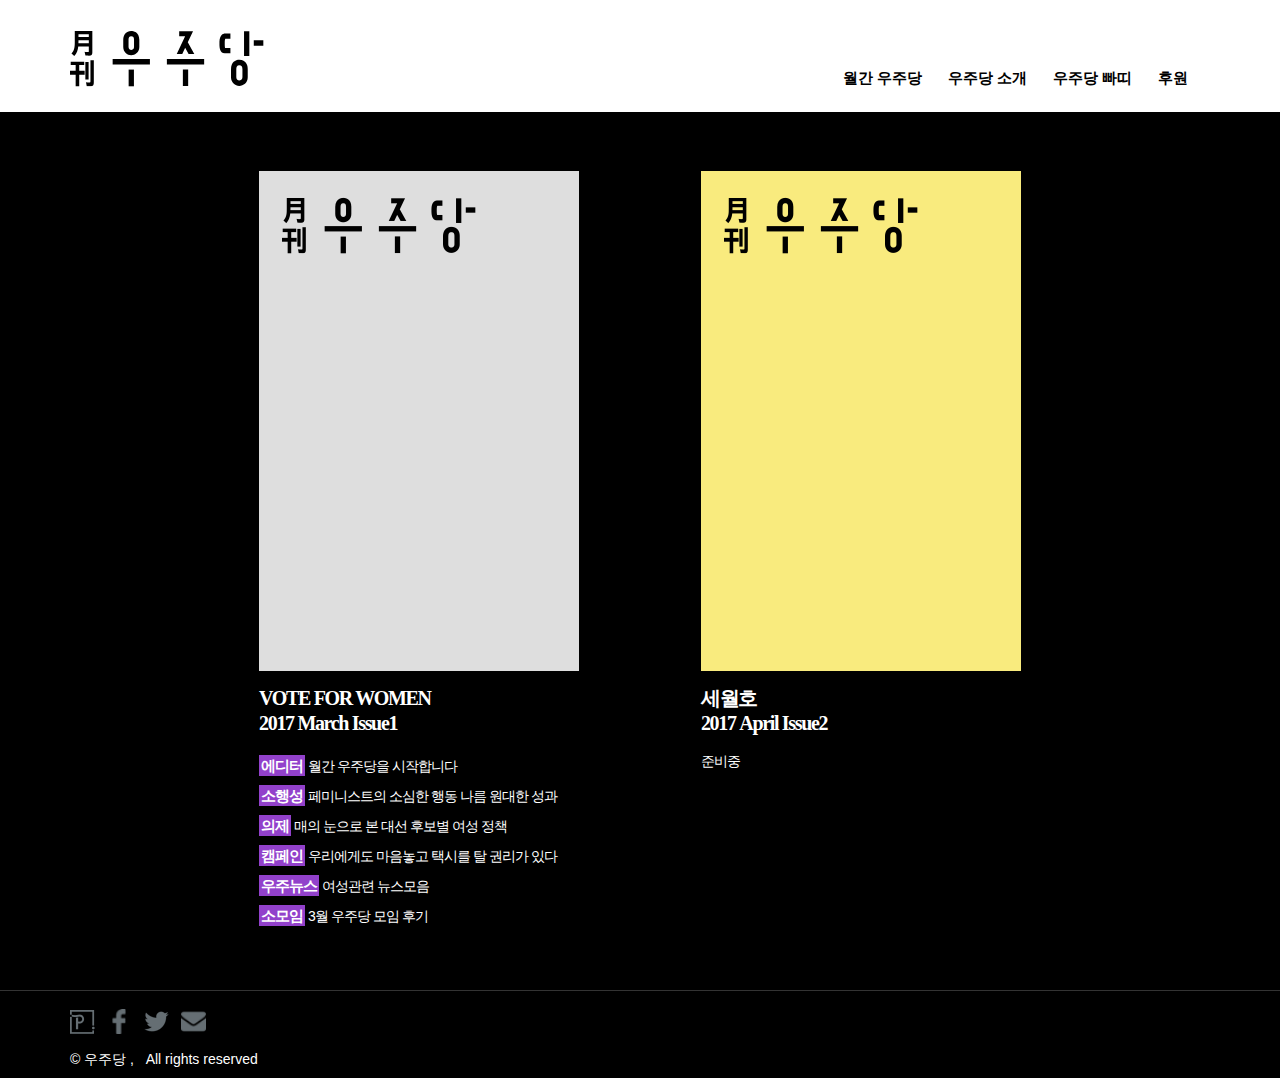
<file: index.html>
<html>
<meta http-equiv="Content-Type" content="text/html; charset=utf-8">
<meta name="viewport" content="width=device-width, initial-scale=1.0" />
<head>
    <script src="https://cdnjs.cloudflare.com/ajax/libs/jquery/2.2.1/jquery.min.js"></script>
    <link rel="stylesheet" href="https://maxcdn.bootstrapcdn.com/bootstrap/3.3.2/css/bootstrap.min.css">
    <script src="https://maxcdn.bootstrapcdn.com/bootstrap/3.3.2/js/bootstrap.min.js"></script>
    <title>월간우주당</title>
    <link rel="stylesheet" type="text/css" href="./stylesheets/index.css">
    <link rel="stylesheet" type="text/css" href="./stylesheets/common.css">
    <script src="./javascripts/index.js"></script>
    <meta property="og:url" content="http://zine.wouldyouparty.org/index.html" />
    <meta property="og:site_name" content="월간우주당" />
    <meta property="og:title" content="월간우주당" />
    <meta property="og:image" content="./images/march_seo.png" />
    <meta property="og:description" content="매거진형 정치 참여 프로젝트 <월간우주당>" />
    <meta property="og:type" content="website" />
    <meta name="twitter:site_name" content="월간우주당" />
    <meta name="twitter:site" content="@parti_xyz" />
    <meta name="twitter:card" content="summary" />
    <meta name="twitter:title" content="직접 민주주의 플랫폼, 우주당" />
    <meta name="twitter:description" content="매거진형 정치 참여 프로젝트 #월간우주당을 소개합니다! @wouldyouparty" />
    <meta name="twitter:image" content="./images/march_seo.png" />
    <meta name="image" content="./images/march_seo.png" />
    <meta name="description" content="매거진형 정치 참여 프로젝트 <월간우주당>을 소개합니다!" />
    <meta name="keywords" content="우주당, 월간우주당, 우리가주인이당, 여성, 여성인권, 페미니즘, 소행성, 여성정책, 선거, 대선" />
    <link href='./images/favicon.png' rel='icon' sizes='32x32' type='image/png'>
    <meta content='#ffffff' name='theme-color'>
    <title>월간우주당 - VOTE FOR WOMEN</title>
</head>
<body>
    <div class="mobile-open-menu" style="display:none;">
        <img src="./images/group_close.png" id="closeBtn" style="float:right;cursor:pointer;margin-right:23px;margin-top:-10px;"/>
        <br/>
        <ul>
            <li><a href="#">월간 우주당</a></li>
            <li><a href="https://medium.com/%EC%9A%B0%EB%A6%AC%EA%B0%80-%EC%A3%BC%EC%9D%B8%EC%9D%B4%EB%8B%B9/%EC%A7%81%EC%A0%91-%EB%AF%BC%EC%A3%BC%EC%A3%BC%EC%9D%98-%ED%94%84%EB%A1%9C%EC%A0%9D%ED%8A%B8-%EC%A0%95%EB%8B%B9-%EC%9A%B0%EB%A6%AC%EA%B0%80-%EC%A3%BC%EC%9D%B8%EC%9D%B4%EB%8B%B9-66e951b4f45b#.pek2ekaon" target="_blank">우주당 소개</a></li>
            <li><a href="https://wouldyou.parti.xyz" target="_blank">우주당 빠띠</a></li>
            <li><a href="https://goo.gl/forms/P5toLtywmFPwruGw1" target="_blank">후원</a></li>
        </ul>
    </div>
    <div class="header">
        <div class="container">
            <div class="logo">
                <svg width="194px" height="57px" viewBox="0 0 194 57" version="1.1" xmlns="http://www.w3.org/2000/svg" xmlns:xlink="http://www.w3.org/1999/xlink">
                    <!-- Generator: Sketch 42 (36781) - http://www.bohemiancoding.com/sketch -->
                    <defs>
                        <polygon id="path-1" points="0 55.7012195 193.57582 55.7012195 193.57582 0.0344817073 0 0.0344817073"></polygon>
                    </defs>
                    <g id="Page-1" stroke="none" stroke-width="1" fill="none" fill-rule="evenodd">
                        <g id="PC-Copy-2" transform="translate(-49.000000, -30.000000)">
                            <g id="Group" transform="translate(49.000000, 30.000000)">
                                <g id="Page-1-Copy-2">
                                    <polygon id="Fill-1" fill="#000000" points="42.6495289 34.4366159 79.917558 34.4366159 79.917558 29.10875 42.6495289 29.10875"></polygon>
                                    <polygon id="Fill-2" fill="#000000" points="58.6358525 56.2953659 63.9303556 56.2953659 63.9303556 39.5770427 58.6358525 39.5770427"></polygon>
                                    <g id="Group-15" transform="translate(0.000000, 0.849665)">
                                        <path d="M61.1891651,0.034570122 C63.0969437,0.034570122 69.3211703,0.679112805 69.3211703,8.97771037 L69.3211703,16.2082591 C69.3211703,21.5538079 65.1312631,24.4387774 61.1891651,24.4387774 C57.2848535,24.4387774 53.2460924,21.3601799 53.2460924,16.2082591 L53.2460924,8.97771037 C53.2460924,6.81685671 53.6845915,5.05652134 54.5879523,3.59502744 C55.9869314,1.33249695 58.3929645,0.034570122 61.1891651,0.034570122 Z M61.1891651,5.36243598 C59.1091504,5.36243598 58.5405954,6.94771037 58.5405954,8.97771037 L58.5405954,16.2082591 C58.5405954,18.3019177 60.1021443,19.1100274 61.1891651,19.1100274 C62.2761859,19.1100274 64.0266672,18.4920091 64.0266672,16.2082591 L64.0266672,8.97771037 C64.0266672,6.31466159 63.2691798,5.36243598 61.1891651,5.36243598 Z" id="Fill-3" fill="#000000"></path>
                                        <mask id="mask-2" fill="white">
                                            <use xlink:href="#path-1"></use>
                                        </mask>
                                        <g id="Clip-6"></g>
                                        <polygon id="Fill-5" fill="#000000" mask="url(#mask-2)" points="174.032293 25.1159451 179.327675 25.1159451 179.327675 0.485396341 174.032293 0.485396341"></polygon>
                                        <polygon id="Fill-7" fill="#000000" mask="url(#mask-2)" points="183.775057 14.8412805 193.57582 14.8412805 193.57582 9.51341463 183.775057 9.51341463"></polygon>
                                        <path d="M169.261528,29.0092835 C165.451244,29.0092835 161.002982,31.4636738 161.002982,38.3847713 L161.002982,46.478247 C161.002982,51.8458994 165.201677,55.0544665 169.261528,55.0544665 C173.367954,55.0544665 177.732733,52.0483689 177.732733,46.478247 L177.732733,38.3847713 C177.732733,36.6288567 177.540286,34.0515701 175.874165,31.9358079 C174.824052,30.600747 172.824883,29.0092835 169.261528,29.0092835 M169.261528,34.3362652 C171.590231,34.3362652 172.437351,35.4016616 172.437351,38.3847713 L172.437351,46.478247 C172.437351,49.0334299 170.479484,49.7266006 169.261528,49.7266006 C168.044452,49.7266006 166.298364,48.8203506 166.298364,46.478247 L166.298364,38.3847713 C166.298364,36.1116311 166.933704,34.3362652 169.261528,34.3362652" id="Fill-8" fill="#000000" mask="url(#mask-2)"></path>
                                        <path d="M160.415622,22.4524543 L154.741496,22.4524543 C149.446993,22.4524543 149.446993,15.4765396 149.446993,12.8515091 L149.446115,12.5137652 C149.437327,10.2052591 149.422388,6.34242378 151.61752,4.1258689 C152.596454,3.13739329 153.873286,2.6148628 155.309173,2.6148628 L160.415622,2.6148628 L160.415622,7.9436128 L155.318839,7.9436128 C155.037637,8.29903963 154.729194,9.3936128 154.741496,12.4934299 L154.741496,12.8515091 C154.741496,15.0397713 154.878582,16.4729726 155.149239,17.1245884 L160.415622,17.1245884 L160.415622,22.4524543 Z" id="Fill-9" fill="#000000" mask="url(#mask-2)"></path>
                                        <polygon id="Fill-10" fill="#000000" mask="url(#mask-2)" points="112.870897 55.2679878 118.166278 55.2679878 118.166278 38.5496646 112.870897 38.5496646"></polygon>
                                        <polygon id="Fill-11" fill="#000000" mask="url(#mask-2)" points="96.884573 33.5869512 134.151723 33.5869512 134.151723 28.2590854 96.884573 28.2590854"></polygon>
                                        <polygon id="Fill-12" fill="#000000" mask="url(#mask-2)" points="124.297445 23.1224604 117.792895 11.4747165 123.032915 0.441454268 109.178453 0.441454268 109.178453 5.45633232 115.127629 5.45633232 106.739906 23.1198079 112.262886 23.1198079 115.164537 17.0077043 118.575866 23.1091982"></polygon>
                                        <path d="M8.48878002,6.08469512 L18.8062506,6.08469512 L18.8062506,3.32615854 L8.48878002,3.32615854 L8.48878002,6.08469512 Z M8.42990339,12.2834451 L18.8062506,12.2834451 L18.8062506,9.40643293 L8.48878002,9.40643293 C8.48878002,10.4444207 8.45978108,11.3939939 8.42990339,12.2834451 L8.42990339,12.2834451 Z M22.3432423,21.6553963 C22.3432423,23.8197866 21.3994587,24.9178963 18.9820018,24.9178963 C18.2157268,24.9178963 17.0373154,24.8869512 15.4450101,24.7693598 C15.1515057,23.4643598 14.9151204,22.3370732 14.5908596,21.0028963 C15.9169019,21.2398476 17.0970708,21.2699085 17.7447138,21.2699085 C18.5109887,21.2699085 18.8062506,21.121372 18.8062506,20.3194512 L18.8062506,15.6042988 L8.25239474,15.6042988 C7.84025832,19.4308841 6.80859913,22.3070122 4.27338895,25.2733232 L1.4736733,22.6341463 C4.74528076,19.1346951 4.77427969,15.2780488 4.77427969,10.5337195 L4.77427969,0.0344817073 L22.3432423,0.0344817073 L22.3432423,21.6553963 Z" id="Fill-13" fill="#000000" mask="url(#mask-2)"></path>
                                        <path d="M23.8171792,51.3116098 C23.8171792,54.1302683 23.2864108,55.4043232 20.7810783,55.4043232 C20.1914332,55.4043232 18.0103616,55.3150244 16.7423171,55.2858476 L16.0050411,51.4309695 C17.3908388,51.578622 18.3934991,51.6378598 19.6307871,51.6378598 C20.2503099,51.6670366 20.4568175,51.3116098 20.4568175,50.6591098 L20.4568175,29.3653293 L23.8171792,29.3653293 L23.8171792,51.3116098 Z M15.3565194,48.7608476 L18.5991279,48.7608476 L18.5991279,31.0558171 L15.3565194,31.0558171 L15.3565194,48.7608476 Z M5.65945031,55.7013963 L5.65945031,43.8679817 L-0.000615128986,43.8679817 L-0.000615128986,40.0122195 L5.65945031,40.0122195 L5.65945031,34.2581951 L0.706783206,34.2581951 L0.706783206,30.7888049 L14.207107,30.7888049 L14.207107,34.2581951 L9.22631968,34.2581951 L9.22631968,40.0122195 L14.6491211,40.0122195 L14.6491211,43.8679817 L9.22631968,43.8679817 L9.22631968,55.7013963 L5.65945031,55.7013963 Z" id="Fill-14" fill="#000000" mask="url(#mask-2)"></path>
                                    </g>
                                </g>
                            </g>
                        </g>
                    </g>
                </svg>
            </div>
            <div class="mobile-menu">
                <img src="images/group_black.png"/>
            </div>
            <div class="menu">
                <ul>
                    <li><a href="#">월간 우주당</a></li>
                    <li><a href="https://medium.com/%EC%9A%B0%EB%A6%AC%EA%B0%80-%EC%A3%BC%EC%9D%B8%EC%9D%B4%EB%8B%B9/%EC%A7%81%EC%A0%91-%EB%AF%BC%EC%A3%BC%EC%A3%BC%EC%9D%98-%ED%94%84%EB%A1%9C%EC%A0%9D%ED%8A%B8-%EC%A0%95%EB%8B%B9-%EC%9A%B0%EB%A6%AC%EA%B0%80-%EC%A3%BC%EC%9D%B8%EC%9D%B4%EB%8B%B9-66e951b4f45b#.pek2ekaon" target="_blank">우주당 소개</a></li>
                    <li><a href="https://wouldyou.parti.xyz" target="_blank">우주당 빠띠</a></li>
                    <li><a href="https://goo.gl/forms/P5toLtywmFPwruGw1" target="_blank">후원</a></li>
                </ul>
            </div>
        </div>
    </div>
    <div class="container text-center">
            <div class="zine" id="201703">
                <div class="cover">
                    <img src="./images/page_1_copy_2.png"/>
                </div>
                <div class="sub-title">
                    VOTE FOR WOMEN<br/>
                    2017 March Issue1
                </div>
                <div class="list">
                    <ul>
                        <li>
                            <span class="gubun">에디터</span>
                            <a href="https://medium.com/%EC%9A%B0%EB%A6%AC%EA%B0%80-%EC%A3%BC%EC%9D%B8%EC%9D%B4%EB%8B%B9/%EC%9B%94%EA%B0%84%EC%9A%B0%EC%A3%BC%EB%8B%B9%EC%9D%B4-%EC%8B%9C%EC%9E%91%EB%90%A9%EB%8B%88%EB%8B%A4-ea978620e80f#.3f1dcnqop" target="_blank">
                                월간 우주당을 시작합니다
                            </a>
                        </li>
                        <li>
                            <span class="gubun">소행성</span>
                            <a href="./201703.html#anchor-femi-section">페미니스트의 소심한 행동 나름 원대한 성과</a>
                        </li>
                        <li>
                            <span class="gubun">의제</span>
                            <a href="./201703.html#anchor-vote-section">매의 눈으로 본 대선 후보별 여성 정책</a>
                        </li>
                        <li>
                            <span class="gubun">캠페인</span>
                            <a href="./201703.html#anchor-taxi-section">우리에게도 마음놓고 택시를 탈 권리가 있다</a>
                        </li>
                        <li>
                            <span class="gubun">우주뉴스</span>
                            <a href="./201703.html#anchor-news-section">여성관련 뉴스모음</a>
                        </li>
                        <li>
                            <span class="gubun">소모임</span>
                            3월 우주당 모임 후기
                        </li>
                    </ul>
                </div>
            </div>
            <div class="zine" id="201704">
                <div class="cover" style="background-color:#F9EB7E;">
                    <img src="./images/page_1_copy_2.png">
                </div>
                <div class="sub-title">
                    세월호<br/>
                    2017 April Issue2
                </div>
                <div class="list">
                    <ul>
                        <li>
                            준비중
                        </li>
                    </ul>
                </div>
            </div>
        </div>
    <!-- common footer -->
    <div class="footer">
        <div class="container">
            <div style="margin-bottom: 10px;">
                <a href="https://wouldyou.parti.xyz" target="_blank"><div class="icon icon-parti"></div>
                <a href="https://www.facebook.com/wouldyouparty.org" target="_blank"><div class="icon icon-facebook"></div></a>
                <a href="https://twitter.com/wouldyouparty" target="_blank"><div class="icon icon-twitter"></div>
                </a>
                <a href="mailto:info@wouldyouparty.org"><div class="icon icon-envelope"></div></a>
            </div>
            <div class="copyright">
                ©
                <a href="http://wouldyouparty.org/" target="_blank"><span>우주당</span></a>
                ,&nbsp;&nbsp;
                All rights reserved
            </div>
        </div>
    </div>
    <!-- common footer -->
</body>
</html>
</file>
<file: stylesheets/index.css>
body{
    background-color:#000000;
}

a{
    color:#000000;
}

a:hover{
    text-decoration: none;
}

ul{
    list-style-type: none;
    margin: 0;
    padding:0;
}

.header{
    height:112px;
    width:100%;
    padding:30px;
    background-color:#ffffff;
}

.menu{
    margin-top:-20px;
}

.header > .container > .menu > ul{
    display:inline;
    float:right;
}

.header > .container > .menu > ul > li{
    font-size:15px;
    display:inline;
    margin-right:22px;
    font-weight:600;
}

.footer{
    border-top:1px solid #333333;
    height:100px;
    background-color:#000000;
    width:100%;
}

.content{
    background-color:#000000;
    height:100%;
}

.footer{
    padding: 18px 20px !important;
    height: 88px !important;
    color:#ffffff;
}

.footer a, .zine a {
    color:#ffffff;
}

.cover{
    width:320px;
    height:500px;
    background-color: #dedede;
    padding:26px 23px;
    cursor:pointer;
    margin:0 auto;
}

.sub-title{
    font-family: 'Apple SD Gothic Neo';
    font-size: 20px;
    color: #ffffff;
    letter-spacing: -0.0667em;
    line-height: 25px;
    font-weight:700;
    display:inline-block;
    margin:15px 0px;
    text-align:left;
}

.gubun{
    background-color:#9241cb;
    color:#ffffff;
    font-weight:600;
    line-height:30px;
    font-size:15px;
    padding:2px;
}

.list{
    letter-spacing: -0.07em;
    color:#ffffff;
    text-align:left;
}

.zine{
    display:inline-table;
    margin:59px;
    text-align: left;
}

/* mobile-menu */
.mobile-menu{display:none;}
.mobile-open-menu{
    padding-top:30px;
    width:100%;
    height:100%;
    position:absolute;
    z-index:1;
    background-color:rgba(0,0,0,.9);
}

.mobile-open-menu > ul > li > a{
    color:#ffffff !important;
    letter-spacing: -0.07em;
    line-height: 80px;
    font-size:30px;
    font-weight:600;

}

.mobile-open-menu > ul{
    display:inline;
    list-style-type: none;
    text-align: center;
}


.cover{
    background-size:cover;
}


/* Tablet & Desktop Device */
@media all and (min-width:768px) {
     
}

/* Tablet Device */
@media all and (min-width:768px) and (max-width:1024px) {
    .zine-section { width:900px; }
}

/* Desktop Device */
@media all and (min-width:1025px) {
    .zine-section { width:900px; }
}

/* Mobile Device */
@media all and (max-width:640px) {
    .header{ padding:0px; height:55px; }
    .header > .container { padding:15px 20px;}
    .header svg { width:100px; height:29px; }
    .container{ padding:20px; }
    .zine { margin:0px; display:block !important;}
    .list { margin-bottom:20px; }
    .menu { display:none; }
    .mobile-menu { display:inline-block !important; float:right; cursor:pointer; }
    .logo { display:inline-block;}
    .cover{ max-width:320px; width:100%!important; height:435px !important; }
}
</file>
<file: stylesheets/common.css>
.footer img{
    margin-right:10px;
}

.footer .icon {
    width: 25px;
    height: 25px;
    display: inline-block;
    background-size: contain;
    background-repeat: no-repeat;
    background-position: center;
    margin-right: 8px;
}
.footer .icon-parti {
    background-image:url('../images/icon-parti-gray.png');
}
.footer .icon-parti:hover {
    background-image:url('../images/icon-parti-white.png');
}

.footer .icon-facebook {
    background-image:url('../images/icon-facebook-gray.png');

}
.footer .icon-facebook:hover {
    background-image:url('../images/icon-facebook-white.png');
}

.footer .icon-twitter {
    background-image:url('../images/icon-twitter-gray.png');

}
.footer .icon-twitter:hover {
    background-image:url('../images/icon-twitter-white.png');
}

.footer .icon-envelope {
    background-image:url('../images/icon-envelope-gray.png');

}
.footer .icon-envelope:hover {
    background-image:url('../images/icon-envelope-white.png');
}
</file>
